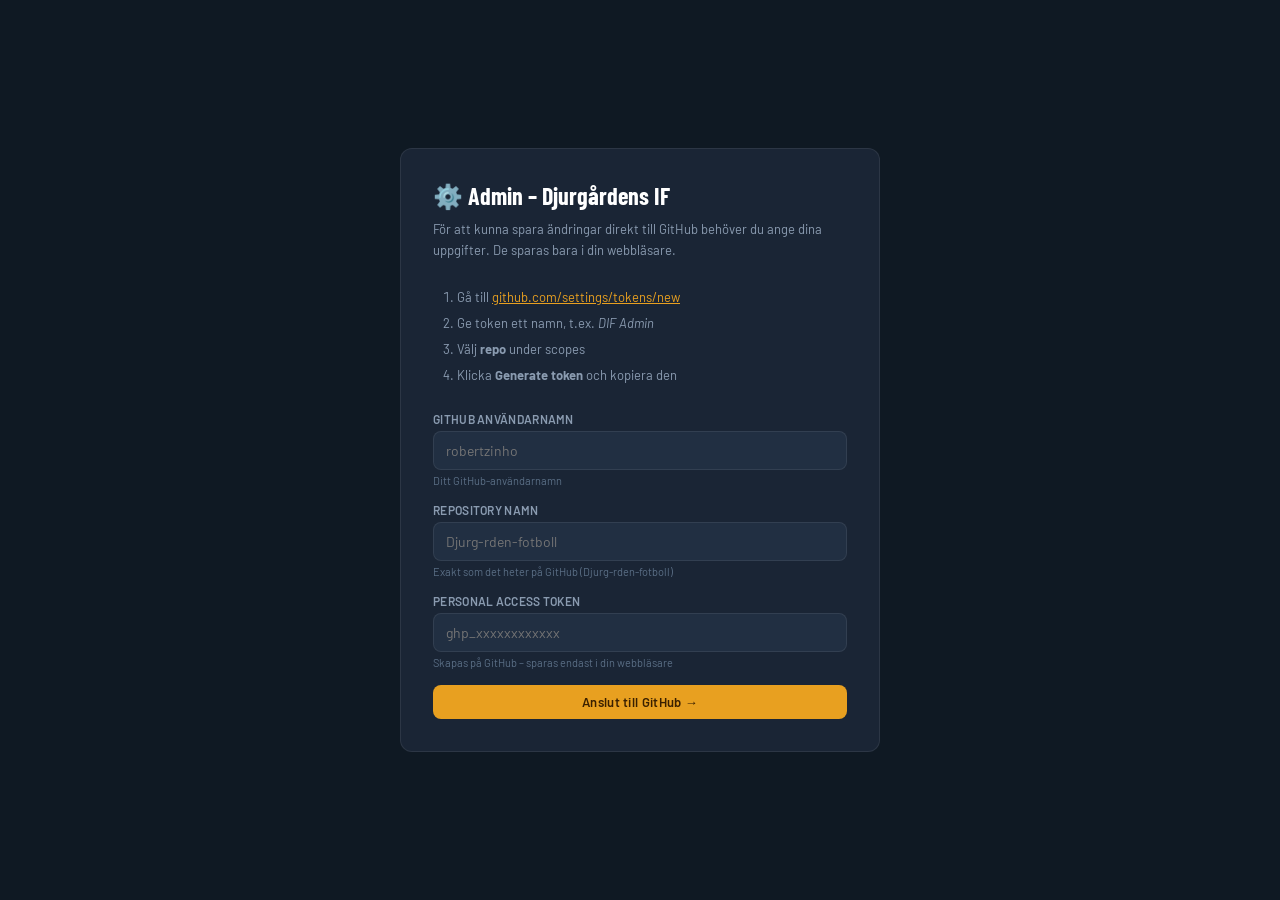
<file: admin.html>
<!DOCTYPE html>
<html lang="sv">
<head>
<meta charset="UTF-8">
<meta name="viewport" content="width=device-width, initial-scale=1.0">
<title>Admin – Djurgårdens IF</title>
<link rel="preconnect" href="https://fonts.googleapis.com">
<link href="https://fonts.googleapis.com/css2?family=Barlow:wght@400;500;600;700&family=Barlow+Condensed:wght@600;700&display=swap" rel="stylesheet">
<style>
*{box-sizing:border-box;margin:0;padding:0}
:root{
  --blue:#005B9A;--dark:#002B50;--accent:#E8A020;--red:#C8102E;--green:#1a8040;
  --bg:#0f1923;--surface:#1a2535;--surface2:#212f42;--surface3:#263448;
  --border:rgba(255,255,255,0.08);--text:#eef2f7;--text2:#8a9bb0;--text3:#5a6e85;
  --radius:12px;--radius-sm:8px;
}
body{font-family:'Barlow',sans-serif;background:var(--bg);color:var(--text);min-height:100vh}

/* SETUP SCREEN */
.setup-screen{min-height:100vh;display:flex;align-items:center;justify-content:center;padding:2rem}
.setup-box{background:var(--surface);border:1px solid var(--border);border-radius:var(--radius);padding:2rem;max-width:480px;width:100%}
.setup-box h1{font-family:'Barlow Condensed',sans-serif;font-size:24px;font-weight:700;color:white;margin-bottom:0.5rem}
.setup-box p{font-size:13px;color:var(--text2);line-height:1.6;margin-bottom:1.5rem}
.setup-box ol{font-size:13px;color:var(--text2);line-height:2;padding-left:1.5rem;margin-bottom:1.5rem}
.setup-box ol a{color:var(--accent)}
.field-group{margin-bottom:1rem}
.field-group label{display:block;font-size:12px;font-weight:600;color:var(--text2);margin-bottom:5px;letter-spacing:0.3px;text-transform:uppercase}
.field-group input{width:100%;background:var(--surface2);border:1px solid var(--border);border-radius:var(--radius-sm);padding:10px 12px;color:white;font-size:14px;font-family:'Barlow',sans-serif;outline:none;transition:border-color .15s}
.field-group input:focus{border-color:var(--blue)}
.field-group .hint{font-size:11px;color:var(--text3);margin-top:4px}

/* MAIN ADMIN */
.admin-header{background:var(--dark);border-bottom:2px solid var(--accent);padding:0 1.5rem;display:flex;align-items:center;gap:1rem;height:52px}
.admin-header h1{font-family:'Barlow Condensed',sans-serif;font-size:20px;font-weight:700;color:white;flex:1}
.admin-header .save-status{font-size:12px;color:var(--text2)}

.admin-nav{background:var(--surface);border-bottom:1px solid var(--border);padding:0 1.5rem;display:flex;gap:0}
.admin-tab{padding:12px 20px;color:var(--text2);font-size:13px;font-weight:600;cursor:pointer;border:none;background:none;border-bottom:2px solid transparent;margin-bottom:-1px;transition:color .15s;font-family:'Barlow',sans-serif;letter-spacing:0.3px}
.admin-tab:hover{color:var(--text)}
.admin-tab.active{color:white;border-bottom-color:var(--accent)}

.admin-content{max-width:1100px;margin:0 auto;padding:1.5rem}
.admin-page{display:none}
.admin-page.active{display:block}

/* BUTTONS */
.btn{display:inline-flex;align-items:center;gap:6px;padding:9px 18px;border-radius:var(--radius-sm);font-size:13px;font-weight:600;cursor:pointer;border:none;font-family:'Barlow',sans-serif;transition:opacity .15s,transform .1s;letter-spacing:0.3px}
.btn:hover{opacity:.85}
.btn:active{transform:scale(.98)}
.btn-primary{background:var(--blue);color:white}
.btn-success{background:var(--green);color:white}
.btn-danger{background:var(--red);color:white;padding:6px 14px;font-size:12px}
.btn-ghost{background:transparent;color:var(--text2);border:1px solid var(--border)}
.btn-accent{background:var(--accent);color:#3a2000}
.btn-sm{padding:5px 12px;font-size:12px}

/* SECTION */
.sec-head{display:flex;align-items:center;justify-content:space-between;margin-bottom:1.25rem}
.sec-head h2{font-family:'Barlow Condensed',sans-serif;font-size:20px;font-weight:700;color:white;display:flex;align-items:center;gap:8px}
.sec-head h2::before{content:'';display:block;width:4px;height:20px;background:var(--accent);border-radius:2px}

/* CARDS */
.card{background:var(--surface);border:1px solid var(--border);border-radius:var(--radius);overflow:hidden;margin-bottom:1rem}
.card-head{padding:12px 16px;border-bottom:1px solid var(--border);display:flex;align-items:center;justify-content:space-between}
.card-head h3{font-family:'Barlow Condensed',sans-serif;font-size:16px;font-weight:700;color:white}

/* PLAYER TABLE */
.player-table{width:100%;border-collapse:collapse}
.player-table th{padding:9px 14px;font-size:10px;font-weight:700;color:var(--text3);border-bottom:1px solid var(--border);text-align:left;letter-spacing:0.8px;text-transform:uppercase}
.player-table td{padding:10px 14px;border-bottom:1px solid var(--border);color:var(--text2);font-size:13px;vertical-align:middle}
.player-table tr:last-child td{border-bottom:none}
.player-table tr:hover td{background:var(--surface2)}
.player-table td strong{color:white;font-weight:600}
.pcat-badge{font-size:10px;font-weight:700;padding:2px 8px;border-radius:20px;letter-spacing:0.3px}
.pcat-Målvakt{background:rgba(29,158,117,.2);color:#4ecfa0}
.pcat-Back{background:rgba(0,91,154,.25);color:#70b0e0}
.pcat-Mittfält{background:rgba(83,74,183,.2);color:#a090f0}
.pcat-Forward{background:rgba(200,16,46,.15);color:#f06070}

/* MODAL */
.modal-overlay{position:fixed;inset:0;background:rgba(0,0,0,0.75);z-index:1000;display:flex;align-items:center;justify-content:center;padding:1rem}
.modal{background:var(--surface);border:1px solid var(--border);border-radius:var(--radius);width:100%;max-width:500px;max-height:90vh;overflow-y:auto}
.modal-head{padding:16px 20px;border-bottom:1px solid var(--border);display:flex;align-items:center;justify-content:space-between}
.modal-head h3{font-family:'Barlow Condensed',sans-serif;font-size:18px;font-weight:700;color:white}
.modal-close{background:none;border:none;color:var(--text2);font-size:22px;cursor:pointer;line-height:1;padding:0 4px}
.modal-close:hover{color:white}
.modal-body{padding:20px}
.modal-footer{padding:16px 20px;border-top:1px solid var(--border);display:flex;justify-content:flex-end;gap:10px}

/* FORM */
.form-row{display:grid;grid-template-columns:1fr 1fr;gap:12px;margin-bottom:12px}
.form-row.full{grid-template-columns:1fr}
.form-group label{display:block;font-size:11px;font-weight:700;color:var(--text2);margin-bottom:5px;letter-spacing:0.5px;text-transform:uppercase}
.form-group input,.form-group select,.form-group textarea{width:100%;background:var(--surface2);border:1px solid var(--border);border-radius:var(--radius-sm);padding:9px 12px;color:white;font-size:13px;font-family:'Barlow',sans-serif;outline:none;transition:border-color .15s}
.form-group input:focus,.form-group select:focus,.form-group textarea:focus{border-color:var(--blue)}
.form-group textarea{resize:vertical;min-height:80px}
.form-group select option{background:var(--surface2)}

/* NEWS FORM */
.url-row{display:flex;gap:8px}
.url-row input{flex:1}

/* TOAST */
.toast{position:fixed;bottom:24px;right:24px;background:var(--green);color:white;padding:12px 20px;border-radius:var(--radius-sm);font-size:13px;font-weight:600;z-index:9999;transform:translateY(100px);transition:transform .3s;box-shadow:0 4px 20px rgba(0,0,0,0.4)}
.toast.show{transform:translateY(0)}
.toast.error{background:var(--red)}

/* SAVE BAR */
.save-bar{position:fixed;bottom:0;left:0;right:0;background:var(--dark);border-top:2px solid var(--accent);padding:12px 1.5rem;display:flex;align-items:center;justify-content:space-between;z-index:500;transform:translateY(100%);transition:transform .3s}
.save-bar.show{transform:translateY(0)}
.save-bar p{font-size:13px;color:var(--text2)}
.save-bar p strong{color:var(--accent)}
</style>
</head>
<body>

<!-- SETUP SCREEN -->
<div class="setup-screen" id="setup-screen">
  <div class="setup-box">
    <h1>⚙️ Admin – Djurgårdens IF</h1>
    <p>För att kunna spara ändringar direkt till GitHub behöver du ange dina uppgifter. De sparas bara i din webbläsare.</p>
    <ol>
      <li>Gå till <a href="https://github.com/settings/tokens/new" target="_blank">github.com/settings/tokens/new</a></li>
      <li>Ge token ett namn, t.ex. <em>DIF Admin</em></li>
      <li>Välj <strong>repo</strong> under scopes</li>
      <li>Klicka <strong>Generate token</strong> och kopiera den</li>
    </ol>
    <div class="field-group">
      <label>GitHub Användarnamn</label>
      <input type="text" id="setup-user" placeholder="robertzinho" value="">
      <div class="hint">Ditt GitHub-användarnamn</div>
    </div>
    <div class="field-group">
      <label>Repository namn</label>
      <input type="text" id="setup-repo" placeholder="Djurg-rden-fotboll" value="">
      <div class="hint">Exakt som det heter på GitHub (Djurg-rden-fotboll)</div>
    </div>
    <div class="field-group">
      <label>Personal Access Token</label>
      <input type="password" id="setup-token" placeholder="ghp_xxxxxxxxxxxx">
      <div class="hint">Skapas på GitHub – sparas endast i din webbläsare</div>
    </div>
    <button class="btn btn-accent" style="width:100%;justify-content:center" onclick="setupConnect()">Anslut till GitHub →</button>
  </div>
</div>

<!-- MAIN ADMIN (hidden until setup) -->
<div id="admin-main" style="display:none">
  <div class="admin-header">
    <h1>🏟 DIF Admin</h1>
    <span class="save-status" id="save-status">Ansluten till GitHub</span>
    <button class="btn btn-ghost btn-sm" onclick="resetSetup()">Byt konto</button>
    <a href="index.html" class="btn btn-ghost btn-sm" target="_blank">Se sidan →</a>
  </div>

  <div class="admin-nav">
    <button class="admin-tab active" onclick="showAdminPage('squad')">Trupp</button>
    <button class="admin-tab" onclick="showAdminPage('news')">Nyheter</button>
    <button class="admin-tab" onclick="showAdminPage('matches')">Matcher</button>
  </div>

  <div class="admin-content">

    <!-- TRUPP -->
    <div id="admin-squad" class="admin-page active">
      <div class="sec-head">
        <h2>Trupp</h2>
        <button class="btn btn-primary" onclick="openPlayerModal()">+ Lägg till spelare</button>
      </div>
      <div class="card">
        <table class="player-table">
          <thead>
            <tr>
              <th>#</th><th>Spelare</th><th>Position</th><th>Kategori</th><th>Ålder</th><th>Land</th><th>M</th><th>Mål</th><th>Ass</th><th></th>
            </tr>
          </thead>
          <tbody id="squad-tbody"></tbody>
        </table>
      </div>
    </div>

    <!-- NYHETER -->
    <div id="admin-news" class="admin-page">
      <div class="sec-head">
        <h2>Nyheter</h2>
        <button class="btn btn-primary" onclick="openNewsModal()">+ Lägg till nyhet</button>
      </div>
      <div id="news-admin-list"></div>
    </div>

    <!-- MATCHER -->
    <div id="admin-matches" class="admin-page">
      <div class="sec-head">
        <h2>Matcher</h2>
        <button class="btn btn-primary" onclick="openMatchModal()">+ Lägg till match</button>
      </div>
      <div class="card">
        <table class="player-table">
          <thead><tr><th>Datum</th><th>Match</th><th>Tävling</th><th>Resultat</th><th></th></tr></thead>
          <tbody id="matches-tbody"></tbody>
        </table>
      </div>
    </div>

  </div>
</div>

<!-- PLAYER MODAL -->
<div class="modal-overlay" id="player-modal" style="display:none" onclick="if(event.target===this)closePlayerModal()">
  <div class="modal">
    <div class="modal-head">
      <h3 id="player-modal-title">Ny spelare</h3>
      <button class="modal-close" onclick="closePlayerModal()">×</button>
    </div>
    <div class="modal-body">
      <div class="form-row">
        <div class="form-group"><label>Nummer</label><input type="number" id="p-nr" placeholder="7"></div>
        <div class="form-group"><label>Nationalitet (emoji)</label><input type="text" id="p-nat" placeholder="🇸🇪"></div>
      </div>
      <div class="form-row full">
        <div class="form-group"><label>Namn</label><input type="text" id="p-name" placeholder="Förnamn Efternamn"></div>
      </div>
      <div class="form-row">
        <div class="form-group"><label>Position</label><input type="text" id="p-pos" placeholder="Mittfältare"></div>
        <div class="form-group"><label>Kategori</label>
          <select id="p-cat">
            <option>Målvakt</option><option>Back</option><option>Mittfält</option><option>Forward</option>
          </select>
        </div>
      </div>
      <div class="form-row">
        <div class="form-group"><label>Ålder</label><input type="number" id="p-age" placeholder="24"></div>
        <div class="form-group"></div>
      </div>
      <div class="form-row">
        <div class="form-group"><label>Matcher</label><input type="number" id="p-matches" value="0"></div>
        <div class="form-group"><label>Mål</label><input type="number" id="p-goals" value="0"></div>
      </div>
      <div class="form-row">
        <div class="form-group"><label>Assist</label><input type="number" id="p-assists" value="0"></div>
        <div class="form-group"></div>
      </div>
    </div>
    <div class="modal-footer">
      <button class="btn btn-ghost" onclick="closePlayerModal()">Avbryt</button>
      <button class="btn btn-primary" onclick="savePlayer()">Spara spelare</button>
    </div>
  </div>
</div>

<!-- NEWS MODAL -->
<div class="modal-overlay" id="news-modal" style="display:none" onclick="if(event.target===this)closeNewsModal()">
  <div class="modal">
    <div class="modal-head">
      <h3 id="news-modal-title">Ny nyhet</h3>
      <button class="modal-close" onclick="closeNewsModal()">×</button>
    </div>
    <div class="modal-body">
      <div class="form-row full">
        <div class="form-group">
          <label>Klistra in artikel-URL (hämtar info automatiskt)</label>
          <div class="url-row">
            <input type="url" id="n-url" placeholder="https://www.sportbladet.se/artikel/...">
            <button class="btn btn-ghost" onclick="fetchNewsUrl()">Hämta</button>
          </div>
        </div>
      </div>
      <div class="form-row full">
        <div class="form-group"><label>Rubrik</label><input type="text" id="n-title" placeholder="Nyhetsrubrik"></div>
      </div>
      <div class="form-row full">
        <div class="form-group"><label>Sammanfattning</label><textarea id="n-summary" placeholder="Kort beskrivning av nyheten..."></textarea></div>
      </div>
      <div class="form-row">
        <div class="form-group"><label>Källa (namn)</label><input type="text" id="n-source" placeholder="Sportbladet"></div>
        <div class="form-group"><label>Kategori</label>
          <select id="n-category">
            <option>Match</option><option>Skada</option><option>Trupp</option><option>Info</option><option>TV</option><option>Analys</option>
          </select>
        </div>
      </div>
      <div class="form-row">
        <div class="form-group"><label>Käll-URL</label><input type="url" id="n-sourceUrl" placeholder="https://www.sportbladet.se"></div>
        <div class="form-group"><label>Datum</label><input type="date" id="n-date"></div>
      </div>
    </div>
    <div class="modal-footer">
      <button class="btn btn-ghost" onclick="closeNewsModal()">Avbryt</button>
      <button class="btn btn-primary" onclick="saveNews()">Spara nyhet</button>
    </div>
  </div>
</div>

<!-- MATCH MODAL -->
<div class="modal-overlay" id="match-modal" style="display:none" onclick="if(event.target===this)closeMatchModal()">
  <div class="modal">
    <div class="modal-head">
      <h3 id="match-modal-title">Ny match</h3>
      <button class="modal-close" onclick="closeMatchModal()">×</button>
    </div>
    <div class="modal-body">
      <div class="form-row">
        <div class="form-group"><label>Datum</label><input type="date" id="m-date"></div>
        <div class="form-group"><label>Tävling</label>
          <select id="m-competition">
            <option>Allsvenskan</option><option>Svenska Cupen</option>
          </select>
        </div>
      </div>
      <div class="form-row full">
        <div class="form-group"><label>Hemmalag</label><input type="text" id="m-home" placeholder="Djurgårdens IF"></div>
      </div>
      <div class="form-row full">
        <div class="form-group"><label>Bortalag</label><input type="text" id="m-away" placeholder="Motståndare"></div>
      </div>
      <div class="form-row full">
        <div class="form-group"><label>Arena</label><input type="text" id="m-venue" placeholder="3Arena"></div>
      </div>
      <div style="background:var(--surface2);border-radius:var(--radius-sm);padding:14px;margin-bottom:12px">
        <label style="display:flex;align-items:center;gap:8px;cursor:pointer;font-size:13px;color:var(--text2)">
          <input type="checkbox" id="m-played" onchange="toggleResultFields()"> Matchen är spelad
        </label>
      </div>
      <div id="result-fields" style="display:none">
        <div class="form-row">
          <div class="form-group"><label>Hemmamål</label><input type="number" id="m-home-score" value="0" min="0"></div>
          <div class="form-group"><label>Bortamål</label><input type="number" id="m-away-score" value="0" min="0"></div>
        </div>
      </div>
    </div>
    <div class="modal-footer">
      <button class="btn btn-ghost" onclick="closeMatchModal()">Avbryt</button>
      <button class="btn btn-primary" onclick="saveMatch()">Spara match</button>
    </div>
  </div>
</div>

<!-- TOAST -->
<div class="toast" id="toast"></div>

<!-- SAVE BAR -->
<div class="save-bar" id="save-bar">
  <p>Du har <strong id="unsaved-count">0</strong> osparade ändringar</p>
  <div style="display:flex;gap:10px">
    <button class="btn btn-ghost" onclick="reloadData()">Ångra</button>
    <button class="btn btn-accent" onclick="saveToGitHub()">💾 Spara till GitHub</button>
  </div>
</div>

<script>
let CONFIG = {};
let DATA = {players:[], news:[], matches:[]};
let editingPlayerId = null;
let editingNewsId = null;
let editingMatchId = null;
let hasUnsaved = false;

// ---- SETUP ----
function setupConnect() {
  const user = document.getElementById('setup-user').value.trim();
  const repo = document.getElementById('setup-repo').value.trim();
  const token = document.getElementById('setup-token').value.trim();
  if (!user || !repo || !token) { showToast('Fyll i alla fält', true); return; }
  CONFIG = {user, repo, token};
  localStorage.setItem('dif_admin_config', JSON.stringify(CONFIG));
  startAdmin();
}

function resetSetup() {
  localStorage.removeItem('dif_admin_config');
  location.reload();
}

async function startAdmin() {
  document.getElementById('setup-screen').style.display = 'none';
  document.getElementById('admin-main').style.display = 'block';
  await loadData();
}

// ---- GITHUB API ----
async function ghFetch(path, method='GET', body=null) {
  const opts = {
    method,
    headers: {
      'Authorization': `token ${CONFIG.token}`,
      'Accept': 'application/vnd.github.v3+json',
      'Content-Type': 'application/json'
    }
  };
  if (body) opts.body = JSON.stringify(body);
  const r = await fetch(`https://api.github.com/repos/${CONFIG.user}/${CONFIG.repo}/${path}`, opts);
  return r.json();
}

async function loadData() {
  try {
    const res = await ghFetch('contents/data.json');
    const content = atob(res.content.replace(/\n/g,''));
    DATA = JSON.parse(content);
    DATA._sha = res.sha;
    renderAll();
    showToast('Data laddad från GitHub ✓');
  } catch(e) {
    showToast('Kunde inte ladda data.json från GitHub', true);
    console.error(e);
  }
}

async function saveToGitHub() {
  try {
    document.getElementById('save-bar').querySelector('.btn-accent').textContent = 'Sparar...';
    const dataToSave = {...DATA};
    const sha = dataToSave._sha;
    delete dataToSave._sha;
    const content = btoa(unescape(encodeURIComponent(JSON.stringify(dataToSave, null, 2))));
    await ghFetch('contents/data.json', 'PUT', {
      message: 'Admin: uppdaterar data.json',
      content,
      sha
    });
    const res = await ghFetch('contents/data.json');
    DATA._sha = res.sha;
    setUnsaved(false);
    showToast('Sparat till GitHub ✓');
    document.getElementById('save-bar').querySelector('.btn-accent').textContent = '💾 Spara till GitHub';
  } catch(e) {
    showToast('Fel vid sparning – kontrollera token och repo', true);
    document.getElementById('save-bar').querySelector('.btn-accent').textContent = '💾 Spara till GitHub';
    console.error(e);
  }
}

async function reloadData() {
  if (confirm('Ångra alla ändringar och ladda om från GitHub?')) await loadData();
}

// ---- RENDER ----
function renderAll() {
  renderSquad();
  renderNewsAdmin();
  renderMatchesAdmin();
}

function renderSquad() {
  const sorted = [...DATA.players].sort((a,b) => a.nr - b.nr);
  document.getElementById('squad-tbody').innerHTML = sorted.map(p => `
    <tr>
      <td><strong>#${p.nr}</strong></td>
      <td><strong>${p.name}</strong></td>
      <td>${p.pos}</td>
      <td><span class="pcat-badge pcat-${p.cat}">${p.cat}</span></td>
      <td>${p.age||'–'}</td>
      <td>${p.nationality||'–'}</td>
      <td>${p.matches}</td>
      <td>${p.goals}</td>
      <td>${p.assists}</td>
      <td style="display:flex;gap:6px">
        <button class="btn btn-ghost btn-sm" onclick="openPlayerModal(${p.id})">Redigera</button>
        <button class="btn btn-danger" onclick="deletePlayer(${p.id})">Ta bort</button>
      </td>
    </tr>`).join('');
}

function renderNewsAdmin() {
  const sorted = [...DATA.news].sort((a,b) => new Date(b.date)-new Date(a.date));
  document.getElementById('news-admin-list').innerHTML = sorted.map(n => `
    <div class="card" style="margin-bottom:.75rem">
      <div class="card-head">
        <h3 style="font-size:14px;font-weight:500;color:var(--text)">${n.title}</h3>
        <div style="display:flex;gap:6px;flex-shrink:0">
          <button class="btn btn-ghost btn-sm" onclick="openNewsModal(${n.id})">Redigera</button>
          <button class="btn btn-danger" onclick="deleteNews(${n.id})">Ta bort</button>
        </div>
      </div>
      <div style="padding:10px 16px;font-size:12px;color:var(--text2);display:flex;gap:12px">
        <span>${n.source}</span><span>${n.date}</span><span>${n.category}</span>
      </div>
    </div>`).join('') || '<div style="text-align:center;padding:2rem;color:var(--text3)">Inga nyheter ännu</div>';
}

function renderMatchesAdmin() {
  const sorted = [...DATA.matches].sort((a,b) => new Date(a.date)-new Date(b.date));
  document.getElementById('matches-tbody').innerHTML = sorted.map(m => `
    <tr>
      <td>${m.date}</td>
      <td><strong>${m.home}</strong> – ${m.away}</td>
      <td>${m.competition}</td>
      <td>${m.played ? `${m.homeScore}–${m.awayScore}` : '<span style="color:var(--text3)">–</span>'}</td>
      <td style="display:flex;gap:6px">
        <button class="btn btn-ghost btn-sm" onclick="openMatchModal(${m.id})">Redigera</button>
        <button class="btn btn-danger" onclick="deleteMatch(${m.id})">Ta bort</button>
      </td>
    </tr>`).join('');
}

// ---- PLAYER MODAL ----
function openPlayerModal(id=null) {
  editingPlayerId = id;
  document.getElementById('player-modal-title').textContent = id ? 'Redigera spelare' : 'Ny spelare';
  if (id) {
    const p = DATA.players.find(x=>x.id===id);
    document.getElementById('p-nr').value = p.nr;
    document.getElementById('p-name').value = p.name;
    document.getElementById('p-pos').value = p.pos;
    document.getElementById('p-cat').value = p.cat;
    document.getElementById('p-age').value = p.age||'';
    document.getElementById('p-nat').value = p.nationality||'';
    document.getElementById('p-matches').value = p.matches;
    document.getElementById('p-goals').value = p.goals;
    document.getElementById('p-assists').value = p.assists;
  } else {
    ['p-nr','p-name','p-pos','p-age','p-nat'].forEach(id=>document.getElementById(id).value='');
    ['p-matches','p-goals','p-assists'].forEach(id=>document.getElementById(id).value=0);
    document.getElementById('p-cat').value='Mittfält';
  }
  document.getElementById('player-modal').style.display='flex';
}

function closePlayerModal() { document.getElementById('player-modal').style.display='none'; }

function savePlayer() {
  const p = {
    nr: parseInt(document.getElementById('p-nr').value),
    name: document.getElementById('p-name').value.trim(),
    pos: document.getElementById('p-pos').value.trim(),
    cat: document.getElementById('p-cat').value,
    age: parseInt(document.getElementById('p-age').value)||null,
    nationality: document.getElementById('p-nat').value.trim(),
    matches: parseInt(document.getElementById('p-matches').value)||0,
    goals: parseInt(document.getElementById('p-goals').value)||0,
    assists: parseInt(document.getElementById('p-assists').value)||0,
    image: ''
  };
  if (!p.name || !p.nr) { showToast('Namn och nummer krävs', true); return; }
  if (editingPlayerId) {
    const idx = DATA.players.findIndex(x=>x.id===editingPlayerId);
    DATA.players[idx] = {...DATA.players[idx], ...p};
  } else {
    p.id = Date.now();
    DATA.players.push(p);
  }
  closePlayerModal();
  renderSquad();
  setUnsaved(true);
  showToast(editingPlayerId ? 'Spelare uppdaterad' : 'Spelare tillagd');
}

function deletePlayer(id) {
  if (!confirm('Ta bort spelaren?')) return;
  DATA.players = DATA.players.filter(p=>p.id!==id);
  renderSquad();
  setUnsaved(true);
  showToast('Spelare borttagen');
}

// ---- NEWS MODAL ----
function openNewsModal(id=null) {
  editingNewsId = id;
  document.getElementById('news-modal-title').textContent = id ? 'Redigera nyhet' : 'Ny nyhet';
  const today = new Date().toISOString().split('T')[0];
  if (id) {
    const n = DATA.news.find(x=>x.id===id);
    document.getElementById('n-url').value = n.sourceUrl||'';
    document.getElementById('n-title').value = n.title;
    document.getElementById('n-summary').value = n.summary;
    document.getElementById('n-source').value = n.source;
    document.getElementById('n-sourceUrl').value = n.sourceUrl||'';
    document.getElementById('n-category').value = n.category;
    document.getElementById('n-date').value = n.date;
  } else {
    document.getElementById('n-url').value='';
    document.getElementById('n-title').value='';
    document.getElementById('n-summary').value='';
    document.getElementById('n-source').value='';
    document.getElementById('n-sourceUrl').value='';
    document.getElementById('n-category').value='Match';
    document.getElementById('n-date').value=today;
  }
  document.getElementById('news-modal').style.display='flex';
}

function closeNewsModal() { document.getElementById('news-modal').style.display='none'; }

async function fetchNewsUrl() {
  const url = document.getElementById('n-url').value.trim();
  if (!url) return;
  try {
    const domain = new URL(url).hostname.replace('www.','');
    const sourceName = domain.split('.')[0];
    document.getElementById('n-sourceUrl').value = new URL(url).origin;
    document.getElementById('n-source').value = sourceName.charAt(0).toUpperCase() + sourceName.slice(1);
    showToast('Källinfo hämtad – fyll i rubrik och sammanfattning');
  } catch(e) {
    showToast('Ogiltig URL', true);
  }
}

function saveNews() {
  const n = {
    title: document.getElementById('n-title').value.trim(),
    summary: document.getElementById('n-summary').value.trim(),
    source: document.getElementById('n-source').value.trim(),
    sourceUrl: document.getElementById('n-sourceUrl').value.trim(),
    favicon: '',
    category: document.getElementById('n-category').value,
    date: document.getElementById('n-date').value
  };
  if (!n.title) { showToast('Rubrik krävs', true); return; }
  if (n.sourceUrl) {
    try { n.favicon = new URL(n.sourceUrl).origin + '/favicon.ico'; } catch(e){}
  }
  if (editingNewsId) {
    const idx = DATA.news.findIndex(x=>x.id===editingNewsId);
    DATA.news[idx] = {...DATA.news[idx], ...n};
  } else {
    n.id = Date.now();
    DATA.news.push(n);
  }
  closeNewsModal();
  renderNewsAdmin();
  setUnsaved(true);
  showToast(editingNewsId ? 'Nyhet uppdaterad' : 'Nyhet tillagd');
}

function deleteNews(id) {
  if (!confirm('Ta bort nyheten?')) return;
  DATA.news = DATA.news.filter(n=>n.id!==id);
  renderNewsAdmin();
  setUnsaved(true);
  showToast('Nyhet borttagen');
}

// ---- MATCH MODAL ----
function openMatchModal(id=null) {
  editingMatchId = id;
  document.getElementById('match-modal-title').textContent = id ? 'Redigera match' : 'Ny match';
  const today = new Date().toISOString().split('T')[0];
  if (id) {
    const m = DATA.matches.find(x=>x.id===id);
    document.getElementById('m-date').value = m.date;
    document.getElementById('m-competition').value = m.competition;
    document.getElementById('m-home').value = m.home;
    document.getElementById('m-away').value = m.away;
    document.getElementById('m-venue').value = m.venue||'';
    document.getElementById('m-played').checked = m.played;
    document.getElementById('m-home-score').value = m.homeScore||0;
    document.getElementById('m-away-score').value = m.awayScore||0;
    toggleResultFields();
  } else {
    document.getElementById('m-date').value = today;
    document.getElementById('m-competition').value = 'Allsvenskan';
    document.getElementById('m-home').value = 'Djurgårdens IF';
    document.getElementById('m-away').value = '';
    document.getElementById('m-venue').value = '3Arena';
    document.getElementById('m-played').checked = false;
    document.getElementById('m-home-score').value = 0;
    document.getElementById('m-away-score').value = 0;
    toggleResultFields();
  }
  document.getElementById('match-modal').style.display='flex';
}

function closeMatchModal() { document.getElementById('match-modal').style.display='none'; }

function toggleResultFields() {
  const played = document.getElementById('m-played').checked;
  document.getElementById('result-fields').style.display = played ? 'block' : 'none';
}

function saveMatch() {
  const played = document.getElementById('m-played').checked;
  const m = {
    date: document.getElementById('m-date').value,
    competition: document.getElementById('m-competition').value,
    home: document.getElementById('m-home').value.trim(),
    away: document.getElementById('m-away').value.trim(),
    venue: document.getElementById('m-venue').value.trim(),
    played,
    homeScore: played ? parseInt(document.getElementById('m-home-score').value) : null,
    awayScore: played ? parseInt(document.getElementById('m-away-score').value) : null
  };
  if (!m.home || !m.away || !m.date) { showToast('Fyll i alla obligatoriska fält', true); return; }
  if (editingMatchId) {
    const idx = DATA.matches.findIndex(x=>x.id===editingMatchId);
    DATA.matches[idx] = {...DATA.matches[idx], ...m};
  } else {
    m.id = Date.now();
    DATA.matches.push(m);
  }
  closeMatchModal();
  renderMatchesAdmin();
  setUnsaved(true);
  showToast(editingMatchId ? 'Match uppdaterad' : 'Match tillagd');
}

function deleteMatch(id) {
  if (!confirm('Ta bort matchen?')) return;
  DATA.matches = DATA.matches.filter(m=>m.id!==id);
  renderMatchesAdmin();
  setUnsaved(true);
  showToast('Match borttagen');
}

// ---- UI HELPERS ----
function showAdminPage(id) {
  document.querySelectorAll('.admin-page').forEach(p=>p.classList.remove('active'));
  document.querySelectorAll('.admin-tab').forEach(t=>t.classList.remove('active'));
  document.getElementById('admin-'+id).classList.add('active');
  const order = ['squad','news','matches'];
  document.querySelectorAll('.admin-tab')[order.indexOf(id)].classList.add('active');
}

function setUnsaved(val) {
  hasUnsaved = val;
  document.getElementById('save-bar').classList.toggle('show', val);
  document.getElementById('unsaved-count').textContent = val ? '1+' : '0';
}

function showToast(msg, isError=false) {
  const t = document.getElementById('toast');
  t.textContent = msg;
  t.className = 'toast show' + (isError ? ' error' : '');
  setTimeout(()=>t.className='toast', 3000);
}

// ---- INIT ----
const saved = localStorage.getItem('dif_admin_config');
if (saved) {
  CONFIG = JSON.parse(saved);
  document.getElementById('setup-user').value = CONFIG.user;
  document.getElementById('setup-repo').value = CONFIG.repo;
  startAdmin();
}

document.getElementById('n-date').value = new Date().toISOString().split('T')[0];
</script>
</body>
</html>
</file>
